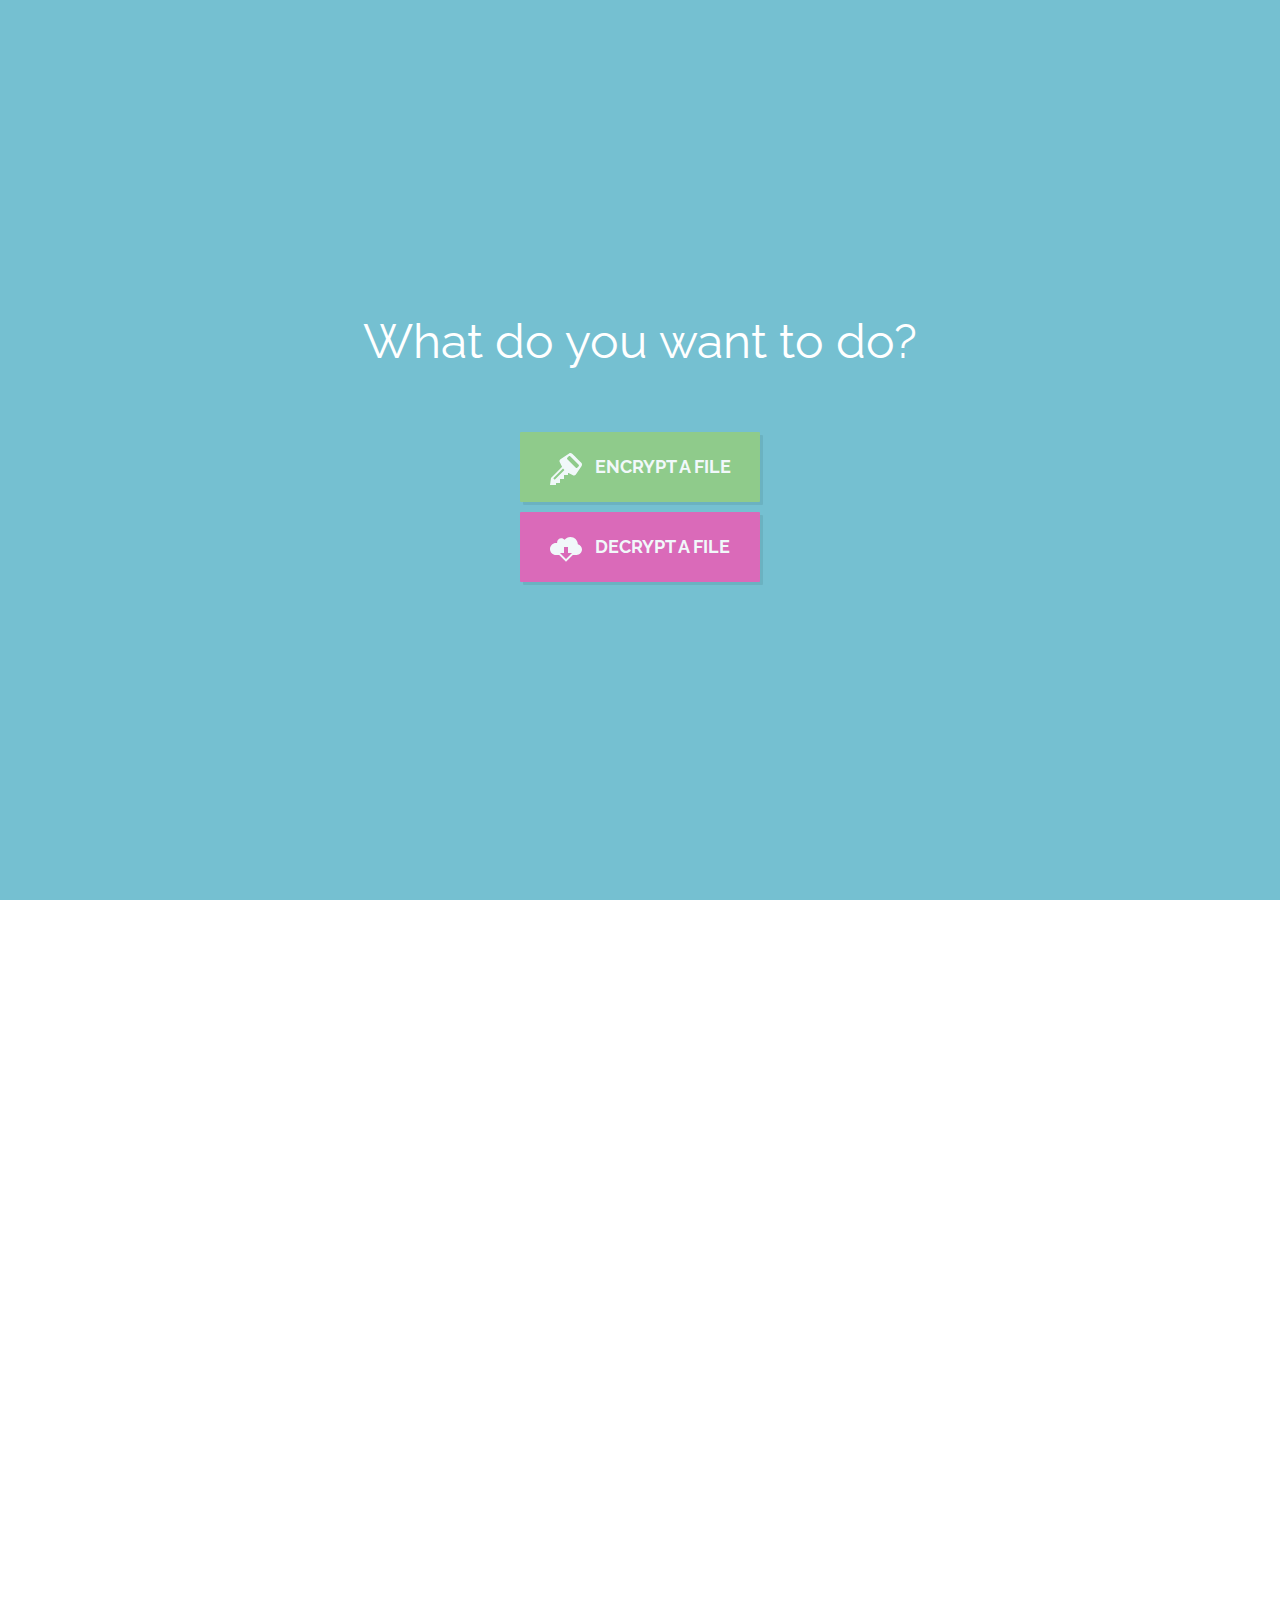
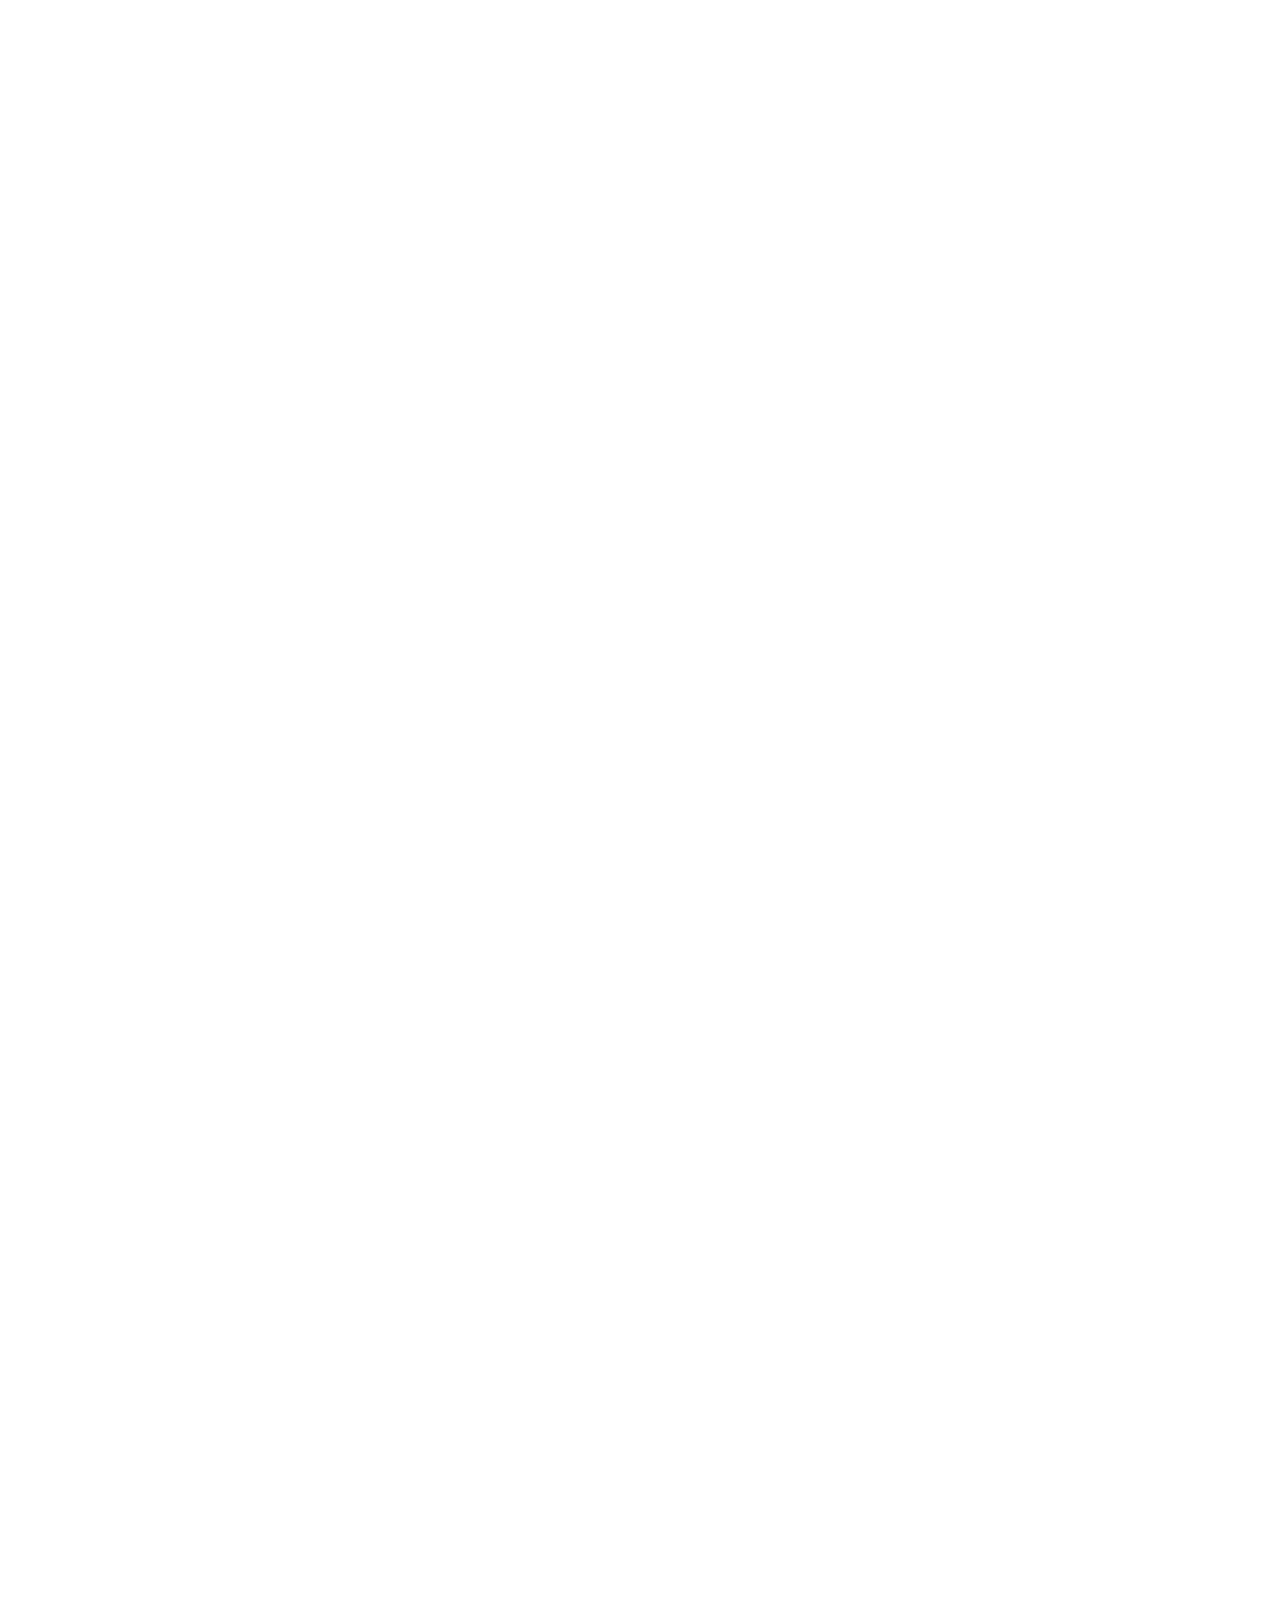
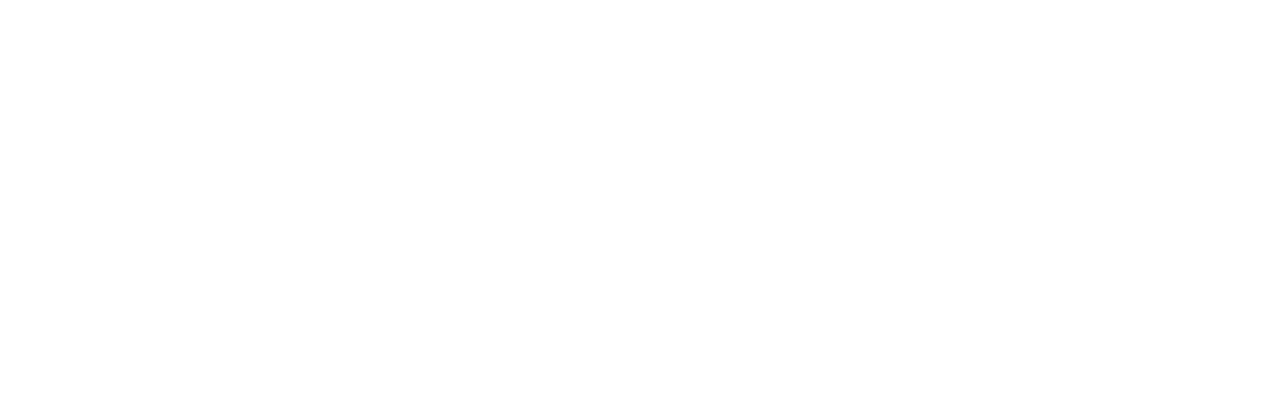
<file: File Encrypt/index.html>
<!DOCTYPE html>
<html>

	<head>
		<meta charset="utf-8"/>
		<title>File Encryption</title>

		<meta name="viewport" content="width=device-width, initial-scale=1" />

		<link href="http://fonts.googleapis.com/css?family=Raleway:400,700" rel="stylesheet" />
		<link href="assets/css/style.css" rel="stylesheet" />

	</head>

	<body>

		<a class="back"></a>

		<div id="stage">

			<div id="step1">
				<div class="content">
					<h1>What do you want to do?</h1>
					<a class="button encrypt green">Encrypt a file</a>
					<a class="button decrypt magenta">Decrypt a file</a>
				</div>
			</div>

			<div id="step2">

				<div class="content if-encrypt">
					<h1>Choose which file to encrypt</h1>
					<h2>An encrypted copy of the file will be generated. No data is sent to our server.</h2>
					<a class="button browse blue">Browse</a>

					<input type="file" id="encrypt-input" />
				</div>

				<div class="content if-decrypt">
					<h1>Choose which file to decrypt</h1>
					<h2>Only files encrypted by this tool are accepted.</h2>
					<a class="button browse blue">Browse</a>

					<input type="file" id="decrypt-input" />
				</div>

			</div>

			<div id="step3">

				<div class="content if-encrypt">
					<h1>Enter a password</h1>
					<h2>This password will be used as an encryption key. Write it down or remember it; you won't be able to restore the file without it. </h2>

					<input type="password" />
					<a class="button process red">Encrypt!</a>
				</div>

				<div class="content if-decrypt">
					<h1>Enter the password</h1>
					<h2>Enter the password that was used to encrypt this file. It is not possible to decrypt it without it.</h2>

					<input type="password" />
					<a class="button process red">Decrypt!</a>
				</div>

			</div>

			<div id="step4">

				<div class="content">
					<h1>Your file is ready!</h1>
					<a class="button download green">Download</a>
				</div>

			</div>
		</div>



	</body>

	<!-- Include the AES algorithm of the crypto library -->
	<script src="assets/js/aes.js"></script>

	<script src="http://cdnjs.cloudflare.com/ajax/libs/jquery/1.10.2/jquery.min.js"></script>
	<script src="assets/js/script.js"></script>

</html>
</file>
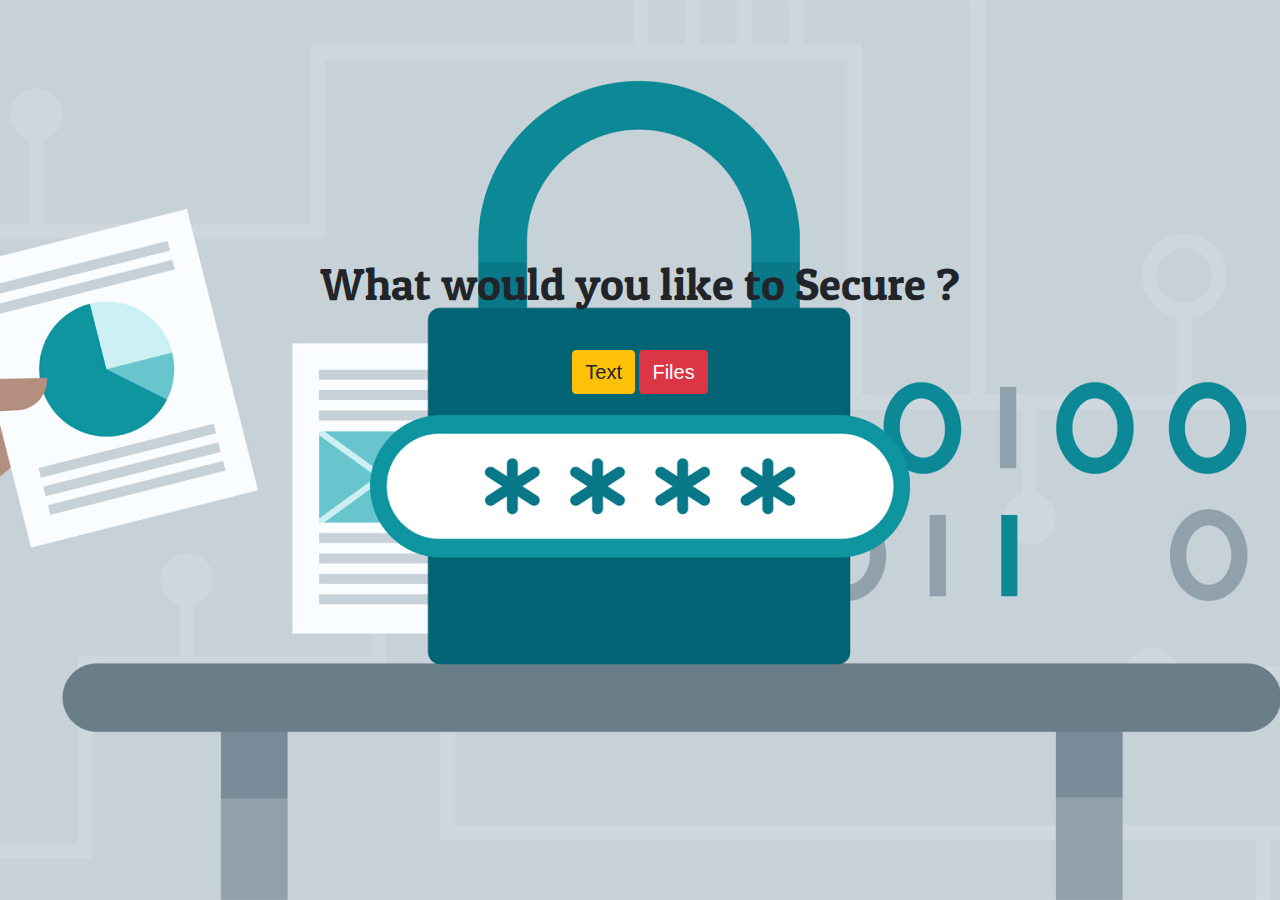
<file: choice.html>
<!DOCTYPE html>
<html lang="en">
<head>
    <meta charset="UTF-8">
    <meta http-equiv="X-UA-Compatible" content="IE=edge">
    <meta name="viewport" content="width=device-width, initial-scale=1.0">
    <link href="https://stackpath.bootstrapcdn.com/bootstrap/4.5.2/css/bootstrap.min.css" rel="stylesheet" >
    <link rel="stylesheet" href="https://cdnjs.cloudflare.com/ajax/libs/font-awesome/5.15.2/css/all.min.css"> 
    <title>File/Text Encryption|Decryption</title>
    <link rel="stylesheet" href="./choice.css">
    <link href="https://fonts.googleapis.com/css2?family=Patua+One&family=RocknRoll+One&display=swap" rel="stylesheet"> 
</head>
<body>
    
   
    <div class="bg-img">
        <center>
        <div >
            <label class="heading">What would you like to Secure ?</label> <br> <br>
           <a href="./Encrypt/index.html"> <button style="font-size: 20px; margin: 10pxss;" type="button" class="btn btn-warning">Text</button></a>
           <a href="./File Encrypt/index.html"><button  style="font-size: 20px;" type="button" class="btn btn-danger">Files</button> </a>
            
        </div>
        </center>
    </div>

<script src="https://ajax.googleapis.com/ajax/libs/jquery/3.5.1/jquery.min.js"></script>
<script src="https://stackpath.bootstrapcdn.com/bootstrap/4.5.2/js/bootstrap.min.js"></script>   
</body>
</html>
</file>
<file: choice.css>
.bg-img {
    /* The image used */
    background-image: url("./crypto.jpg");
  
    height: 100vh;
  
    /* Center and scale the image nicely */
    background-position: center;
    background-repeat: no-repeat;
    background-size: cover;
  
    /* Needed to position the navbar */
    position: relative;
  }
  .heading {
    font-family: 'Patua One', cursive;
    font-size: 45px;
    font-weight: 300;
    margin-top: 250px;
   
    
  }
</file>
<file: File Encrypt/assets/css/style.css>
/*-------------------------
	Simple reset
--------------------------*/


*{
	margin:0;
	padding:0;
}


/*-------------------------
	General Styles
--------------------------*/


html{
	overflow:hidden;
}

a, a:visited {
	outline:none;
	color:#389dc1;
}

a:hover{
	text-decoration:none;
}

section, footer, header, aside{
	display: block;
}


/*-------------------------
	The main page elements
--------------------------*/


body{
	font:15px/1.3 'Raleway', sans-serif;
	color: #fff;
	width:100%;
	height:100%;
	position:absolute;
	overflow:hidden;
}

#stage{
	width:100%;
	height:100%;
	position:absolute;
	top:0;
	left:0;

	transition:top 0.4s;
}

#stage > div{  /* The step divs */
	height:100%;
	position:relative;
}


#stage h1{
	font-weight:normal;
	font-size:48px;
	text-align:center;
	color:#fff;
	margin-bottom:60px;
}

#stage h2{
	font-weight: normal;
	font-size: 14px;
	font-family: Arial, Helvetica, sans-serif;
	margin: -40px 0 45px;
	font-style: italic;
}

.content{
	position:absolute;
	text-align:center;
	left:0;
	top:50%;
	width:100%;
}

.content input[type=file]{
	display:none;
}

a.back{
	width: 32px;
	height: 32px;
	background: url('../img/icons.svg') no-repeat -192px 0;
	position: absolute;
	cursor: pointer;
	top: 50px;
	left: 50%;
	z-index: 10;
	opacity: 0.8;
	margin-left: -16px;
	display:none;
}

a.back:hover{
	opacity:1;
}


/*-------------------------
	Conditional classes
--------------------------*/


[class*="if-"]{
	display:none;
}

body.encrypt .if-encrypt{
	display:block;
}

body.decrypt .if-decrypt{
	display:block;
}


/*-------------------------
	Button styles
--------------------------*/


.button{
	width:240px;
	height:70px;
	text-align:center;
	text-decoration: none !important;
	color:#fff !important;
	text-transform: uppercase;
	font-weight: bold;
	border-radius:1px;
	display:block;
	line-height:70px;
	box-shadow:3px 3px 0 rgba(0,0,0,0.08);
	cursor: pointer;
	font-size:18px;
	margin:10px auto;
	opacity:0.9;
}

.button:hover{
	opacity:1;
}

.button::before{
	content:'';
	background: url(../img/icons.svg) no-repeat;
	display: inline-block;
	width: 32px;
	height: 32px;
	vertical-align: middle;
	padding-right: 13px;
}

.button.green{
	background-color:#92cd84;
}

.button.magenta{
	background-color:#e661b7;
}

.button.blue{
	background-color:#798dd7;
}

.button.red{
	background-color: #c15645;
}

/* Styles for specific buttons */

.button.browse{
	width:180px;
}

.button.process{
	width:190px;
}

.button.download{
	width:216px;
}

.button.encrypt::before{
	background-position: 0 0;
}

.button.decrypt::before{
	background-position: -96px 0;
}

.button.browse::before{
	background-position: -240px 0;
}

.button.process::before{
	background-position: -142px 0;
}

.button.download:before{
	background-position:-48px 0;
}


/*-------------------------
	The steps
--------------------------*/


#step1{
	background-color:#75c0d1;
}

body.encrypt #step2{
	background-color: #9ad58c;
}

body.decrypt #step2{
	background-color: #E7A8D1;
}

#step3{
	background-color:#d5d788;
}

#step3 input[type=password]{
	background-color: #fff;
	border: none;
	padding: 8px 18px;
	line-height: 1;
	font: inherit;
	display: inline-block;
	outline: none;
	width: 400px;
	margin-bottom: 18px;
	border-radius: 2px;
	box-shadow: 3px 3px 0 rgba(0,0,0,0.05);
	font-size: 36px;
	color: #555;
}

#step4{
	background-color:#aa8cd8;
}

#step1 .content{	margin-top: -140px;}
#step2 .content{	margin-top:-110px;}
#step3 .content{	margin-top: -157px;}
#step4 .content{	margin-top: -100px;}


/*----------------------------
	The Demo Footer
-----------------------------*/
</file>
